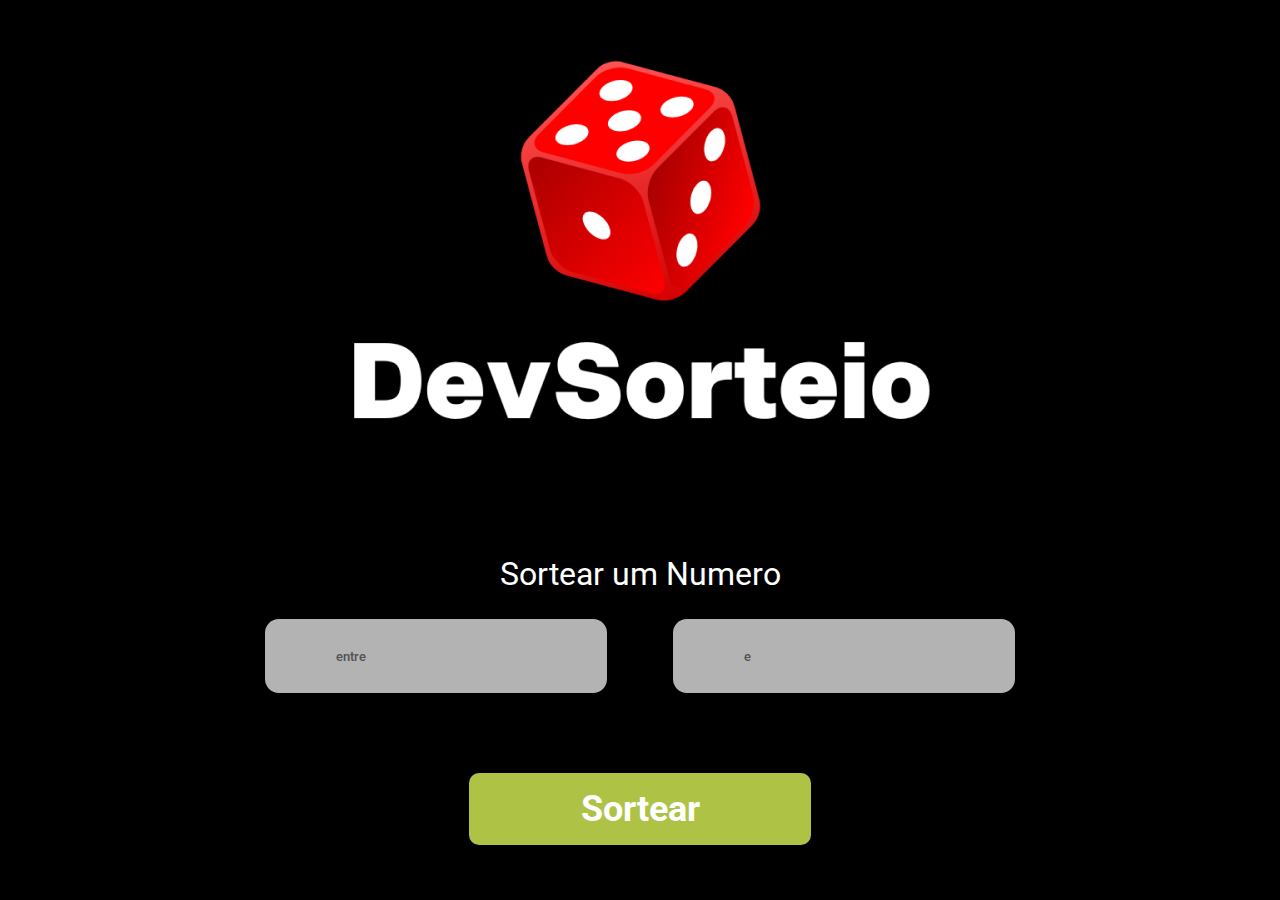
<file: dois.html>
<!DOCTYPE html>
<html lang="pt-br">

<head>
    <meta charset="UTF-8">
    <meta http-equiv="X-UA-Compatible" content="IE=edge">
    <meta name="viewport" content="width=device-width, initial-scale=1.0">
    <link rel="stylesheet" href="./dois.css">
    <title>Random</title>
</head>

<body>
    <img src="./Assets/dev-sorteio.png">

    <h2> Sortear um Numero</h2>
    <div>
        <input placeholder="entre" class="input-min" type="number">
        <input placeholder="e" class="input-max" type="number">
    </div>
    <button onclick="genereteNumber()"> Sortear</button>

</body>
<script src="./dois.js"></script>

</html>
</file>
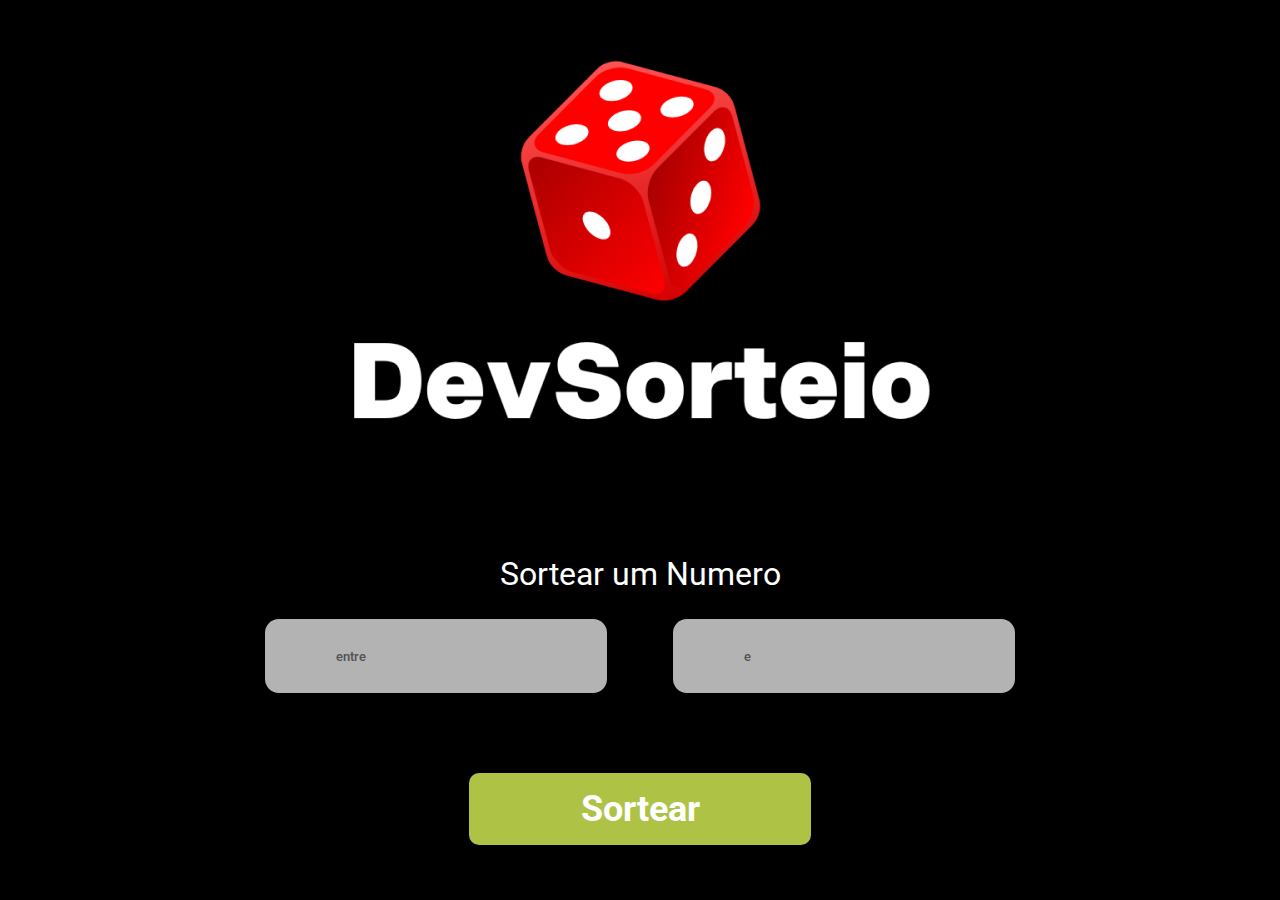
<file: Sorteador/dois.html>
<!DOCTYPE html>
<html lang="pt-br">

<head>
    <meta charset="UTF-8">
    <meta http-equiv="X-UA-Compatible" content="IE=edge">
    <meta name="viewport" content="width=device-width, initial-scale=1.0">
    <link rel="stylesheet" href="./dois.css">
    <title>Random</title>
</head>

<body>
    <img src="./dev-sorteio.png">

    <h2> Sortear um Numero</h2>
    <div>
        <input placeholder="entre" class="input-min" type="number">
        <input placeholder="e" class="input-max" type="number">
    </div>
    <button onclick="genereteNumber()"> Sortear</button>

</body>
<script src="./dois.js"></script>

</html>
</file>
<file: dois.css>
@import url('https://fonts.googleapis.com/css2?family=Roboto:wght@500&display=swap');

*{
     font-family: 'Roboto', sans-serif;
     margin: 0;
     padding: 0;
     outline:none;
     box-sizing:border-box ;

}

body {
     background:#000000;
     display: flex;
     align-items:center;
     justify-content: center;
     flex-direction: column;
     min-height: 100vh;


}
h2 {
     font-style: normal;
     font-weight: 400;
     font-size: 32px;
     line-height: 38px;
     color: #ffffff;
     text-align: center;
     margin-top: 126px;
     margin-bottom: 26px;

}
input {
     background: rgba(255, 255,255, 0,25);
     border:1px solid rgba(255, 255, 255, 0.2);
     border-radius:14px;
     height: 74px;
     width:342px;
     padding-left: 70px;
     font-weight:500;
     line-height: 47px;
     color: #000000;
     opacity: 0.7;

}

.input-min{
     margin-right:62px;

}

button {
     background: #aec346;
     box-shadow: 0px 18px 40px rgba(174,195,70.0.35);
     border-radius:10px;
     width:342px;
     height: 72px;
     color: #ffffff;
     font-weight: 700;
     font-size:36px;
     margin-top:80px;
     border:none;
     cursor: pointer;


}
button:hover{
     opacity: 0.9;
}
button:active{
     opacity: 0.8;
}
</file>
<file: Sorteador/dois.css>
@import url('https://fonts.googleapis.com/css2?family=Roboto:wght@500&display=swap');

*{
     font-family: 'Roboto', sans-serif;
     margin: 0;
     padding: 0;
     outline:none;
     box-sizing:border-box ;

}

body {
     background:#000000;
     display: flex;
     align-items:center;
     justify-content: center;
     flex-direction: column;
     min-height: 100vh;


}
h2 {
     font-style: normal;
     font-weight: 400;
     font-size: 32px;
     line-height: 38px;
     color: #ffffff;
     text-align: center;
     margin-top: 126px;
     margin-bottom: 26px;

}
input {
     background: rgba(255, 255,255, 0,25);
     border:1px solid rgba(255, 255, 255, 0.2);
     border-radius:14px;
     height: 74px;
     width:342px;
     padding-left: 70px;
     font-weight:500;
     line-height: 47px;
     color: #000000;
     opacity: 0.7;

}

.input-min{
     margin-right:62px;

}

button {
     background: #aec346;
     box-shadow: 0px 18px 40px rgba(174,195,70.0.35);
     border-radius:10px;
     width:342px;
     height: 72px;
     color: #ffffff;
     font-weight: 700;
     font-size:36px;
     margin-top:80px;
     border:none;
     cursor: pointer;


}
button:hover{
     opacity: 0.9;
}
button:active{
     opacity: 0.8;
}
</file>
